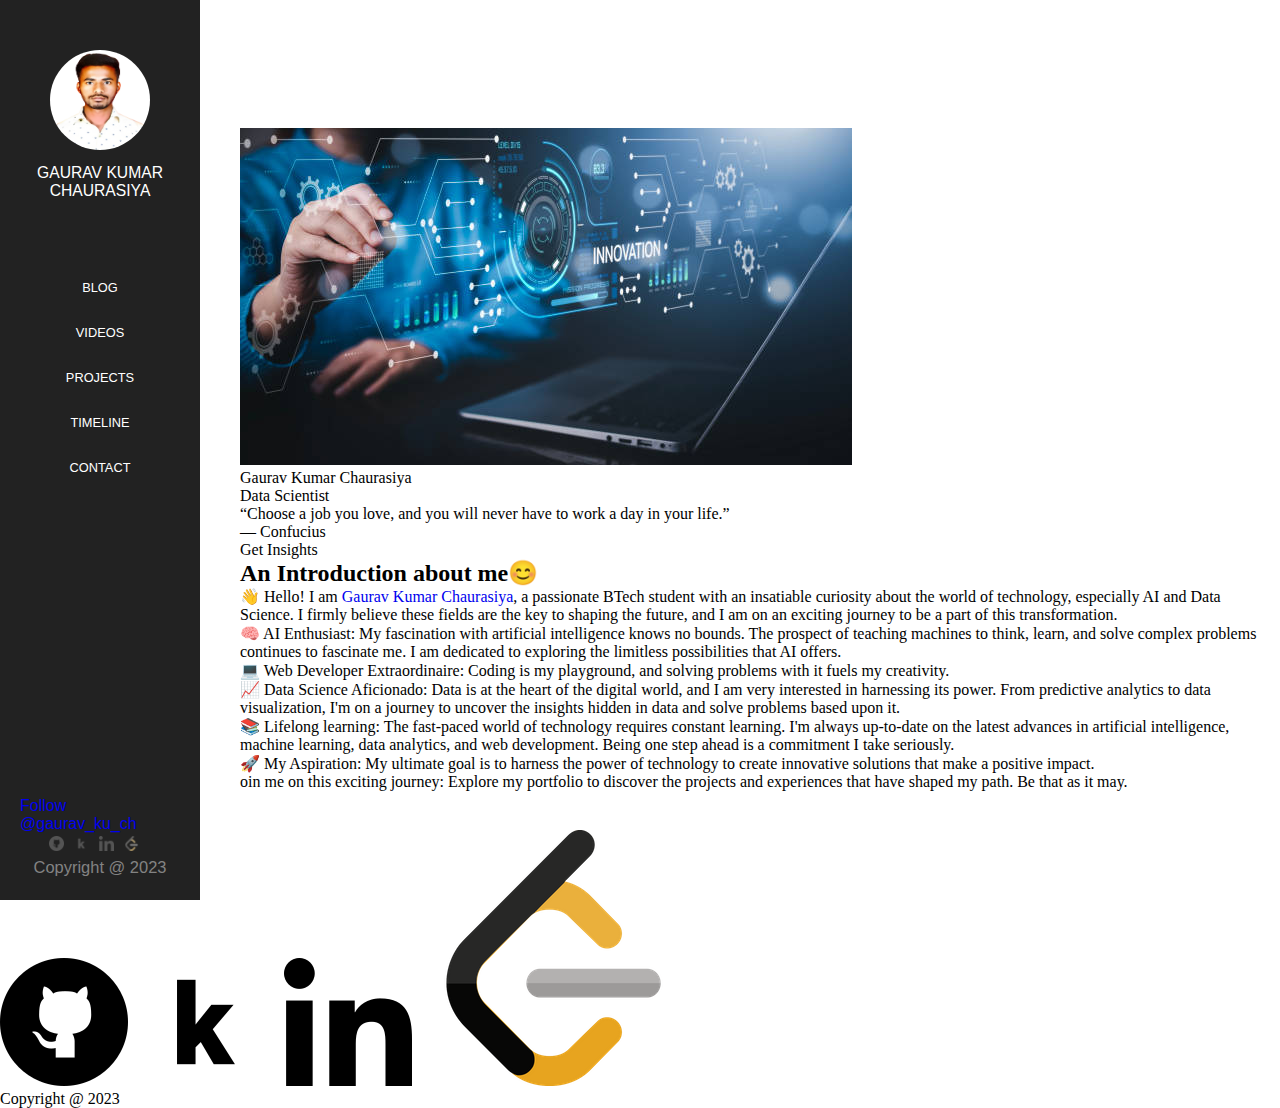
<file: index.html>
<!DOCTYPE html>
<html lang="en">
  <head>
    <meta charset="UTF-8" />
    <meta name="viewport" content="width=device-width, initial-scale=1.0" />
    <link rel="stylesheet" href="css/style.css" />

    <title>Gaurav Kumar Chaurasiya</title>
  </head>
  <body>
    <div id="sidebar-container"></div>
    <div id="hamburgerContainer"></div>
    <main class="content">
      <div class="banner">
        <img src="images/banner1.jpg" alt="banner" class="bannerImg" />
        <div class="overlay-text">
          <p class="name">Gaurav Kumar Chaurasiya</p>
          <p class="profession">Data Scientist</p>
          <p class="quotes">“Choose a job you love, and you will never have to work a day in your life.”</p>
          <p class="author">― Confucius</p>
      </div>
      </div>

      <div class="homecontainer">
        <div class="left-content">
          <p class="small">Get Insights</p>
          <h2 class="subheading">An Introduction about me😊
          </h2>
        </div>
        <div class="right-content">
          <div class="normal">
            <p>👋 <span>H</span>ello! I am <a href=" " >Gaurav Kumar Chaurasiya</a>, a passionate BTech student with an insatiable curiosity about the world of technology, especially AI and Data Science. I firmly believe these fields are the key to shaping the future, and I am on an exciting journey to be a part of this transformation.<br></p>

            <p><span>🧠 AI Enthusiast:</span> My fascination with artificial intelligence knows no bounds. The prospect of teaching machines to think, learn, and solve complex problems continues to fascinate me. I am dedicated to exploring the limitless possibilities that AI offers.<br></p>
            
            <p><span>💻 Web Developer Extraordinaire:</span> Coding is my playground, and solving problems with it fuels my creativity.<br></p>
            
            <p><span>📈 Data Science Aficionado:</span> Data is at the heart of the digital world, and I am very interested in harnessing its power. From predictive analytics to data visualization, I'm on a journey to uncover the insights hidden in data and solve problems based upon it.<br></p>
            
           <p><span> 📚 Lifelong learning:</span> The fast-paced world of technology requires constant learning. I'm always up-to-date on the latest advances in artificial intelligence, machine learning, data analytics, and web development. Being one step ahead is a commitment I take seriously. <br></p>
            
            <p><span>🚀 My Aspiration:</span> My ultimate goal is to harness the power of technology to create innovative solutions that make a positive impact.<br></p>
            
            <p>oin me on this exciting journey: Explore my portfolio to discover the projects and experiences that have shaped my path. Be that as it may.</p>
          </div>
        </div>
        <!-- <div class="left-content">
            <p class="small">PROVIDING VARIOUS SERVICES</p>
            <h2 class="subheading">Improving the Data Science since 2013</h2>
          </div>
          <div class="right-content">
            <p class="normal">
                As mentioned above, I'm specialized in HTML/CSS and JavaScript on the frontend, but I'm pretty comfortable with ReactJS, NodeJS, MongoDB, Firebase, Wordpress, PHP, etc. For more details about my completed projects check out my CodePen, Github, Upwork and Freelancer profiles.

                See the Timeline for an overview of my progress and accomplishments so far.
                
                Get in touch and we'll bring your website to the next level!
            </p>
          </div> -->
      </div>
    </main>
    <footer class="home-footer">
      <button class="follow">Follow @gauravkumarch</button>
      <div class="lightblack">
        <div class="social-media">
          <a href="#"><img src="images/github.png" alt="Github" /></a>
          <a href="#"><img src="images/kaggle.png" alt="Kaggle" /></a>
          <a href="#"><img src="images/linkedin.png" alt="Linkedin" /></a>
          <a href="#"><img src="images/leetcode.png" alt="Leetcode" /></a>
        </div>
        <p>Copyright @ 2023</p>
      </div>
    </footer>

    <script src="index.js"></script>
  </body>
</html>
</file>
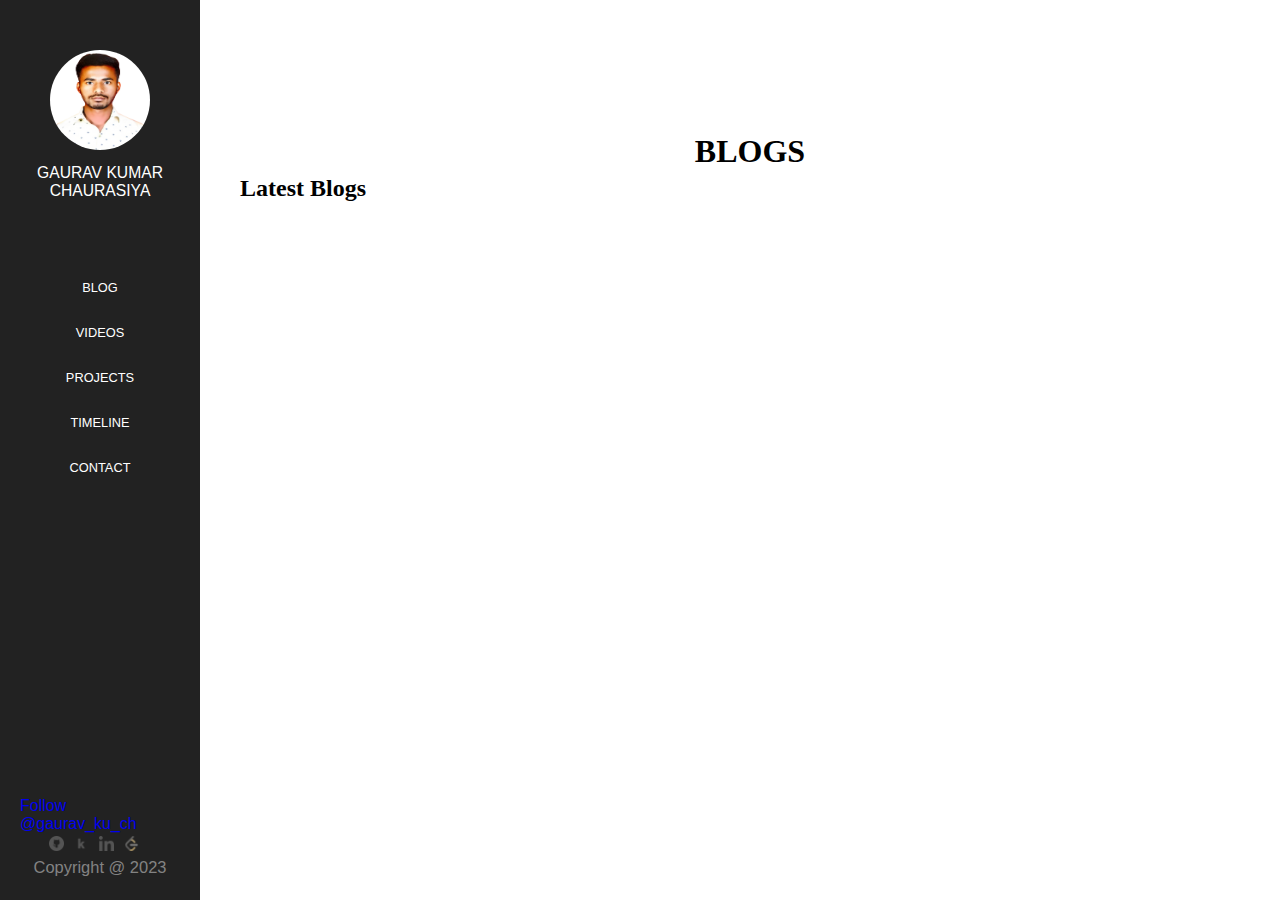
<file: blogs.html>
<!DOCTYPE html>
<html lang="en">
<head>
    <meta charset="UTF-8">
    <meta name="viewport" content="width=device-width, initial-scale=1.0">
    <title>My Blogs</title>
    <link rel="icon" type="image/png" href="/images/favicon.jpg">
    <link rel="stylesheet" href="css/style.css">
</head>
<body>
    <div id="sidebar-container"></div>
    <div id="hamburgerContainer"></div>
    <main class="content">
        <h1 class="heading">BLOGS</h1>
     
            <section id="blog" class="blog-container">
                <h2 class="section-title">Latest Blogs</h2>
                <div class="blog-list" id="blogList"></div>
            </section>

    </main>
</body>
<script src="index.js"></script>
</html>
</file>
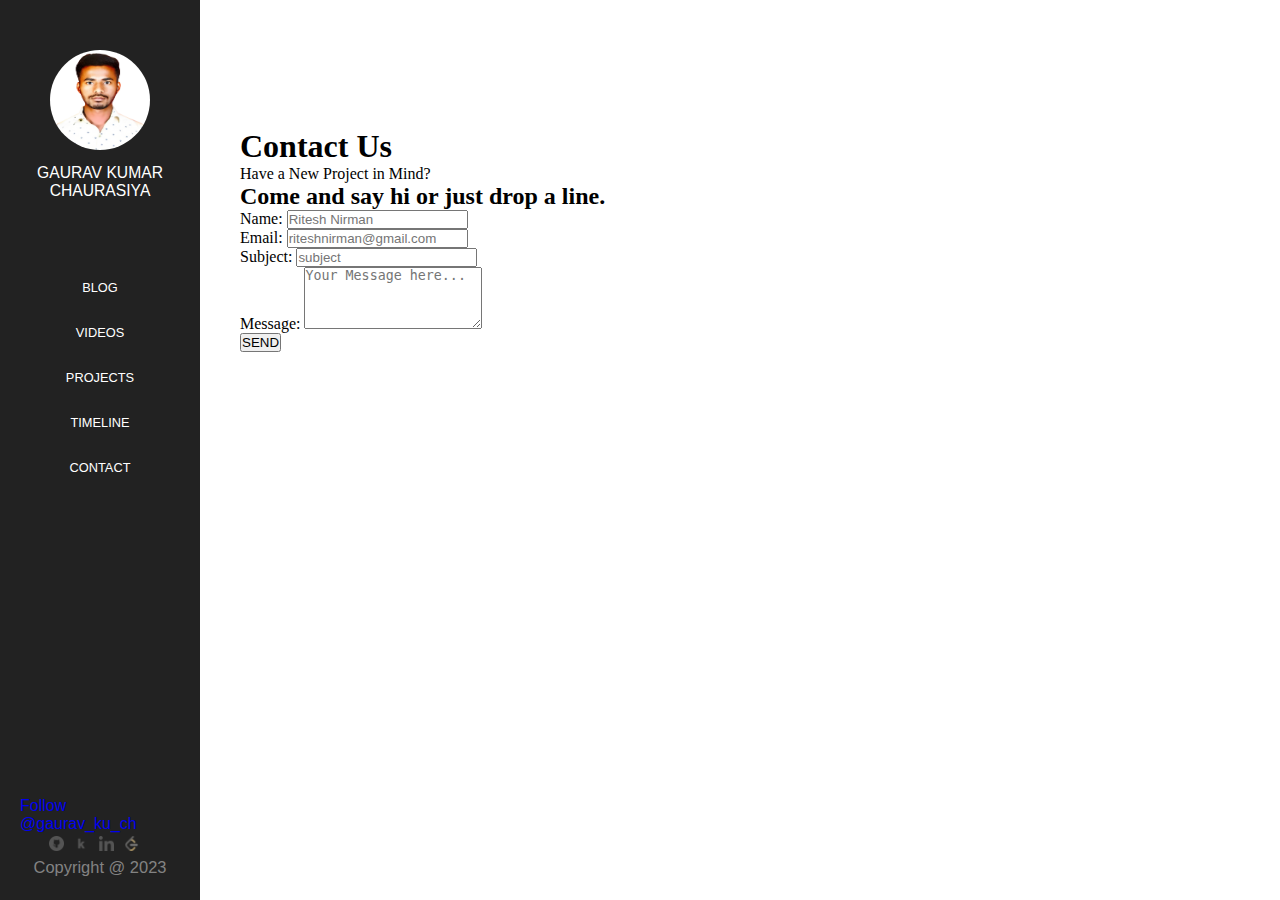
<file: contact.html>
<!DOCTYPE html>
<html lang="en">
<head>
    <meta charset="UTF-8">
    <meta name="viewport" content="width=device-width, initial-scale=1.0">
    <title>Contact Me</title>
    <link rel="stylesheet" href="css/style.css">    
</head>
<body class="contact-body">
    <div id="sidebar-container"></div>
    <div id="hamburgerContainer"></div>
    <main class="content contact-main">
    <header class="contact-header">
        <h1>Contact Us</h1>
    </header>
    <section class="contact-form">
            <p>Have a New Project in Mind?</p>
            <h2>Come and say hi or just drop a line.</h2>
            <form action="https://formspree.io/f/mvojgajg" method="POST" netlify>
                <div class="form-group">
                    <label for="name">Name:</label>
                    <input type="text" id="name" name="name" placeholder="Ritesh Nirman" required>
                </div>
                <div class="form-group">
                    <label for="email">Email:</label>
                    <input type="email" id="email" name="email" placeholder="riteshnirman@gmail.com" required>
                </div>
                <div class="form-group">
                    <label for="subject">Subject:</label>
                    <input type="text" id="subject" name="subject" placeholder="subject" required>
                </div>
                <div class="form-group">
                    <label for="message">Message:</label>
                    <textarea id="message" name="message" rows="4" placeholder="Your Message here..." required></textarea>
                </div>
                <button type="submit">SEND</button>
            </form>
        </section>
    <footer class="contact-footer">
        
    </footer>
</main>
<script src="index.js"></script>
</body>
</html>
</file>
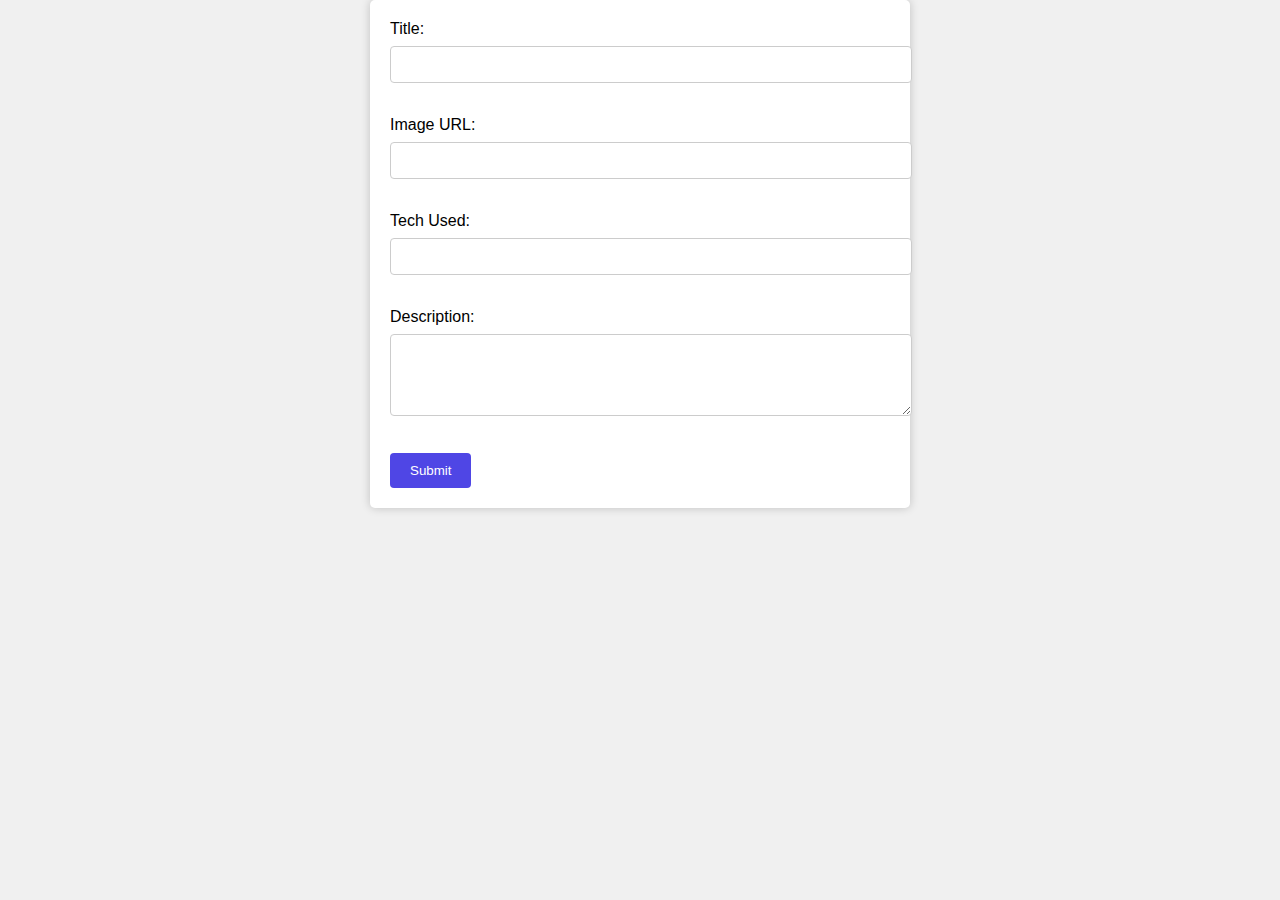
<file: projectForm.html>
<!DOCTYPE html>
<html lang="en">
<head>
    <meta charset="UTF-8">
    <meta name="viewport" content="width=device-width, initial-scale=1.0">
    <title>Add Project</title>
    <style>
        /* Basic CSS styles for the form */
        body {
            font-family: Arial, sans-serif;
            background-color: #f0f0f0;
            margin: 0;
            padding: 0;
        }

        form {
            max-width: 500px;
            margin: 0 auto;
            padding: 20px;
            background-color: #fff;
            border-radius: 5px;
            box-shadow: 0px 0px 10px rgba(0, 0, 0, 0.2);
        }

        label {
            display: block;
            margin-bottom: 8px;
        }

        input[type="text"],
        textarea {
            width: 100%;
            padding: 10px;
            margin-bottom: 15px;
            border: 1px solid #ccc;
            border-radius: 4px;
        }

        input[type="submit"] {
            background-color: #4f46e5;
            color: #fff;
            padding: 10px 20px;
            border: none;
            border-radius: 4px;
            cursor: pointer;
        }

        input[type="submit"]:hover {
            background-color: #3932a1;
        }
    </style>
</head>
<body>
    <form id="projectForm">
        <label for="title">Title:</label>
        <input type="text" id="title" name="title" required><br><br>

        <label for="urlimage">Image URL:</label>
        <input type="text" id="urlimage" name="urlimage" required><br><br>

        <label for="techused">Tech Used:</label>
        <input type="text" id="techused" name="techused" required><br><br>

        <label for="description">Description:</label>
        <textarea id="description" name="description" rows="4" required></textarea><br><br>

        <input type="submit" value="Submit">
    </form>

    <script>
        document.addEventListener("DOMContentLoaded", function () {
            const projectForm = document.getElementById("projectForm");

            projectForm.addEventListener("submit", function (e) {
                e.preventDefault();

                // Get form data
                const formData = new FormData(projectForm);
                const projectData = {};

                formData.forEach((value, key) => {
                    projectData[key] = value;
                });

                // Save project data to a JSON file (in local storage)
                saveProjectData(projectData);

                // Clear the form
                projectForm.reset();
            });

            function saveProjectData(data) {
                // Load existing data from JSON file (in local storage)
                let existingData = [];
                try {
                    const storedData = localStorage.getItem("projectData");
                    if (storedData) {
                        existingData = JSON.parse(storedData);
                    }
                } catch (error) {
                    console.error("Error loading existing data:", error);
                }

                // Add new data to the existing array
                existingData.push(data);

                // Save the updated data back to the JSON file (in local storage)
                try {
                    localStorage.setItem("projectData", JSON.stringify(existingData));
                    alert("Project data added successfully!");
                } catch (error) {
                    console.error("Error saving data:", error);
                }
            }
        });
    </script>
</body>
</html>
</file>
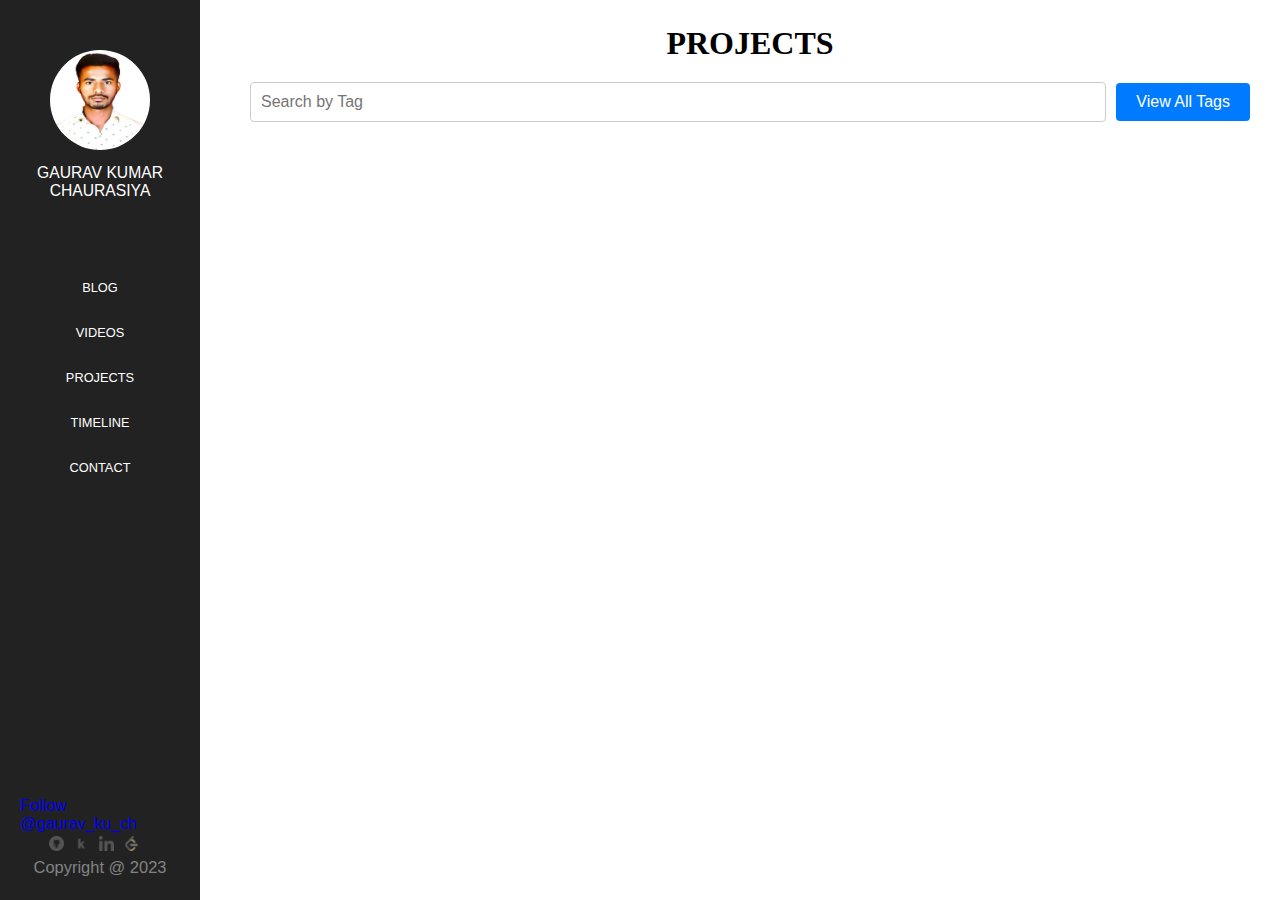
<file: projects.html>
<!DOCTYPE html>
<html lang="en">
  <head>
    <meta charset="UTF-8" />
    <meta name="viewport" content="width=device-width, initial-scale=1.0" />
    <title>Projects</title>
    <link rel="stylesheet" href="../css/style.css" />
  </head>
  <body>
    <div id="sidebar-container"></div>
    <main class="content">
      <header>
        <h1 class="heading">Projects</h1>

        <div class="searchbar">
          <input type="text" id="searchInput" placeholder="Search by Tag" />
          <button id="viewAllTags">View All Tags</button>
        </div>
            
        
        </div>
      </header>
      <section id="projects">
        <!-- Projects will be displayed here dynamically -->
      </section>
      <div id="allTagsContainer" style="display: none;">
        <h2>All Tags (Alphabetical Order)</h2>
        <ul id="allTagsList">
            <!-- Tags will be displayed here alphabetically -->
        </ul>
    </div>
    </main>
    <script src="../index.js"></script>
  </body>
</html>
</file>
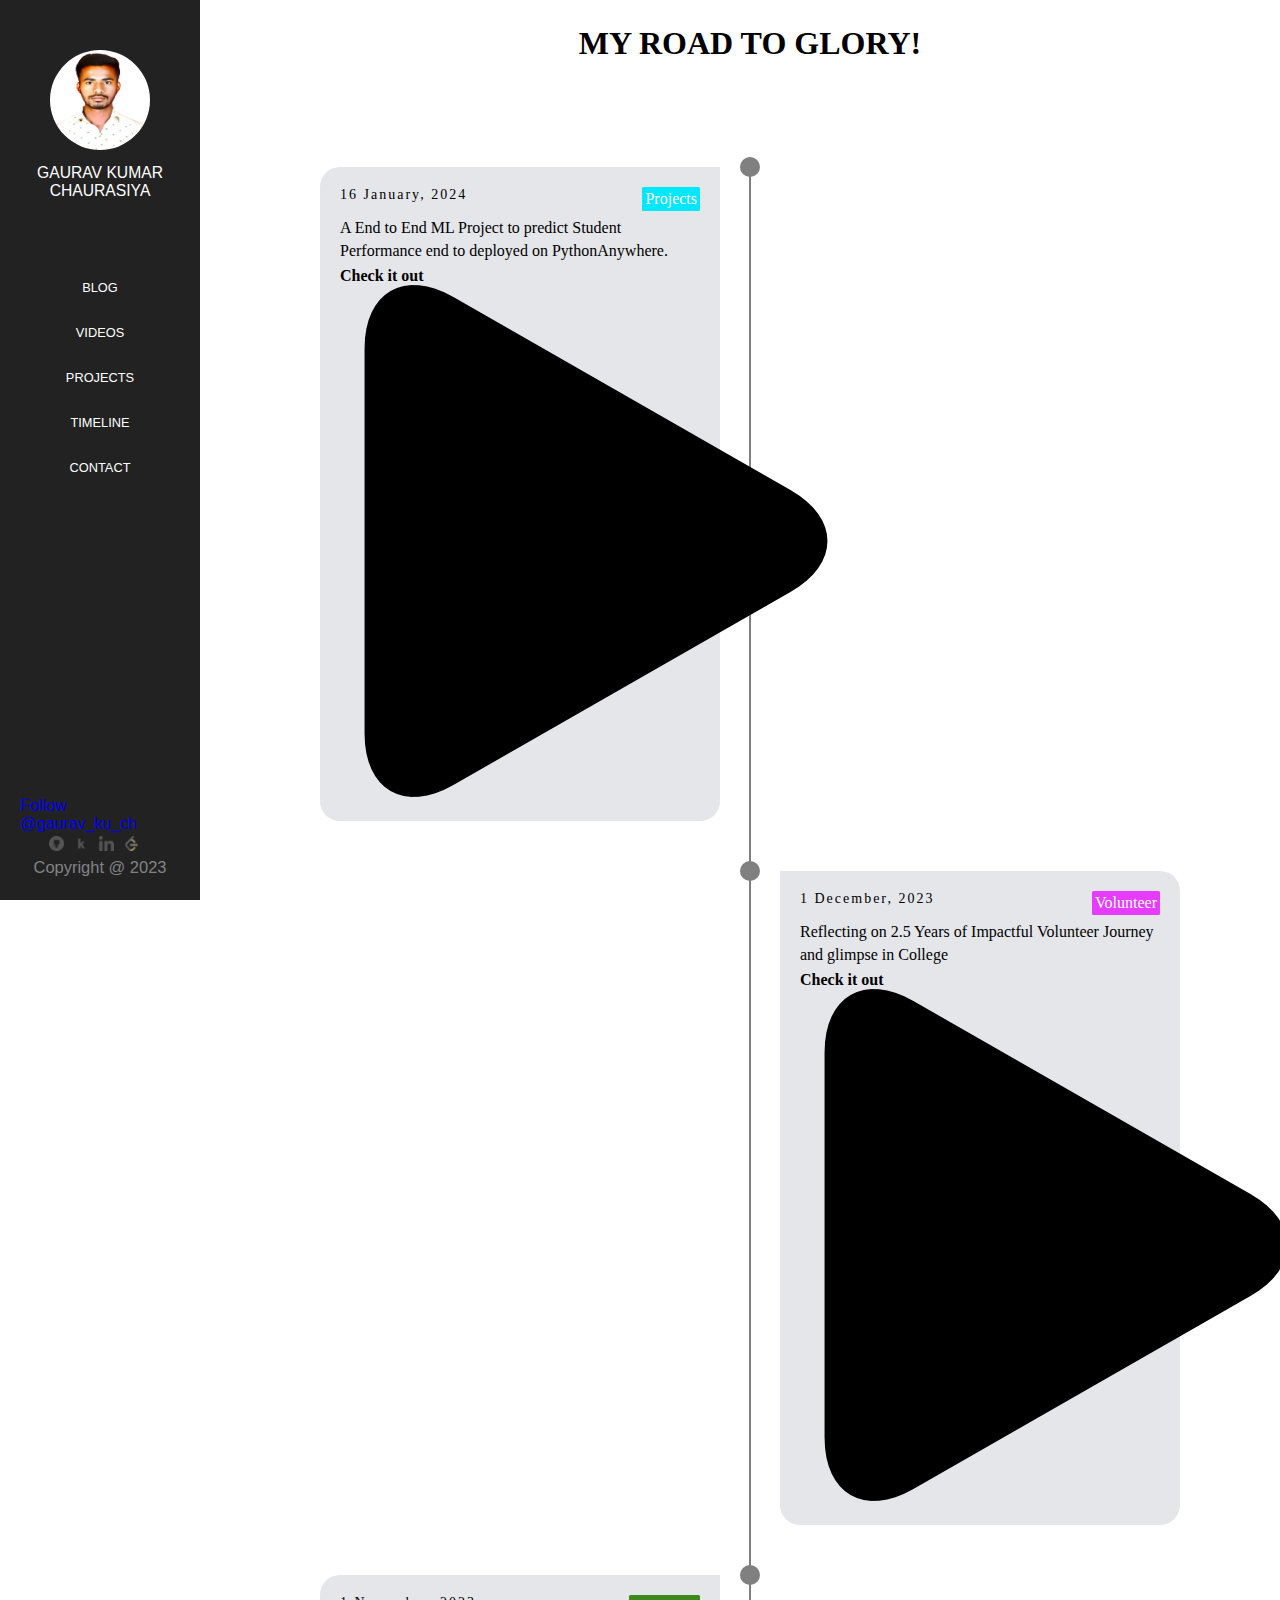
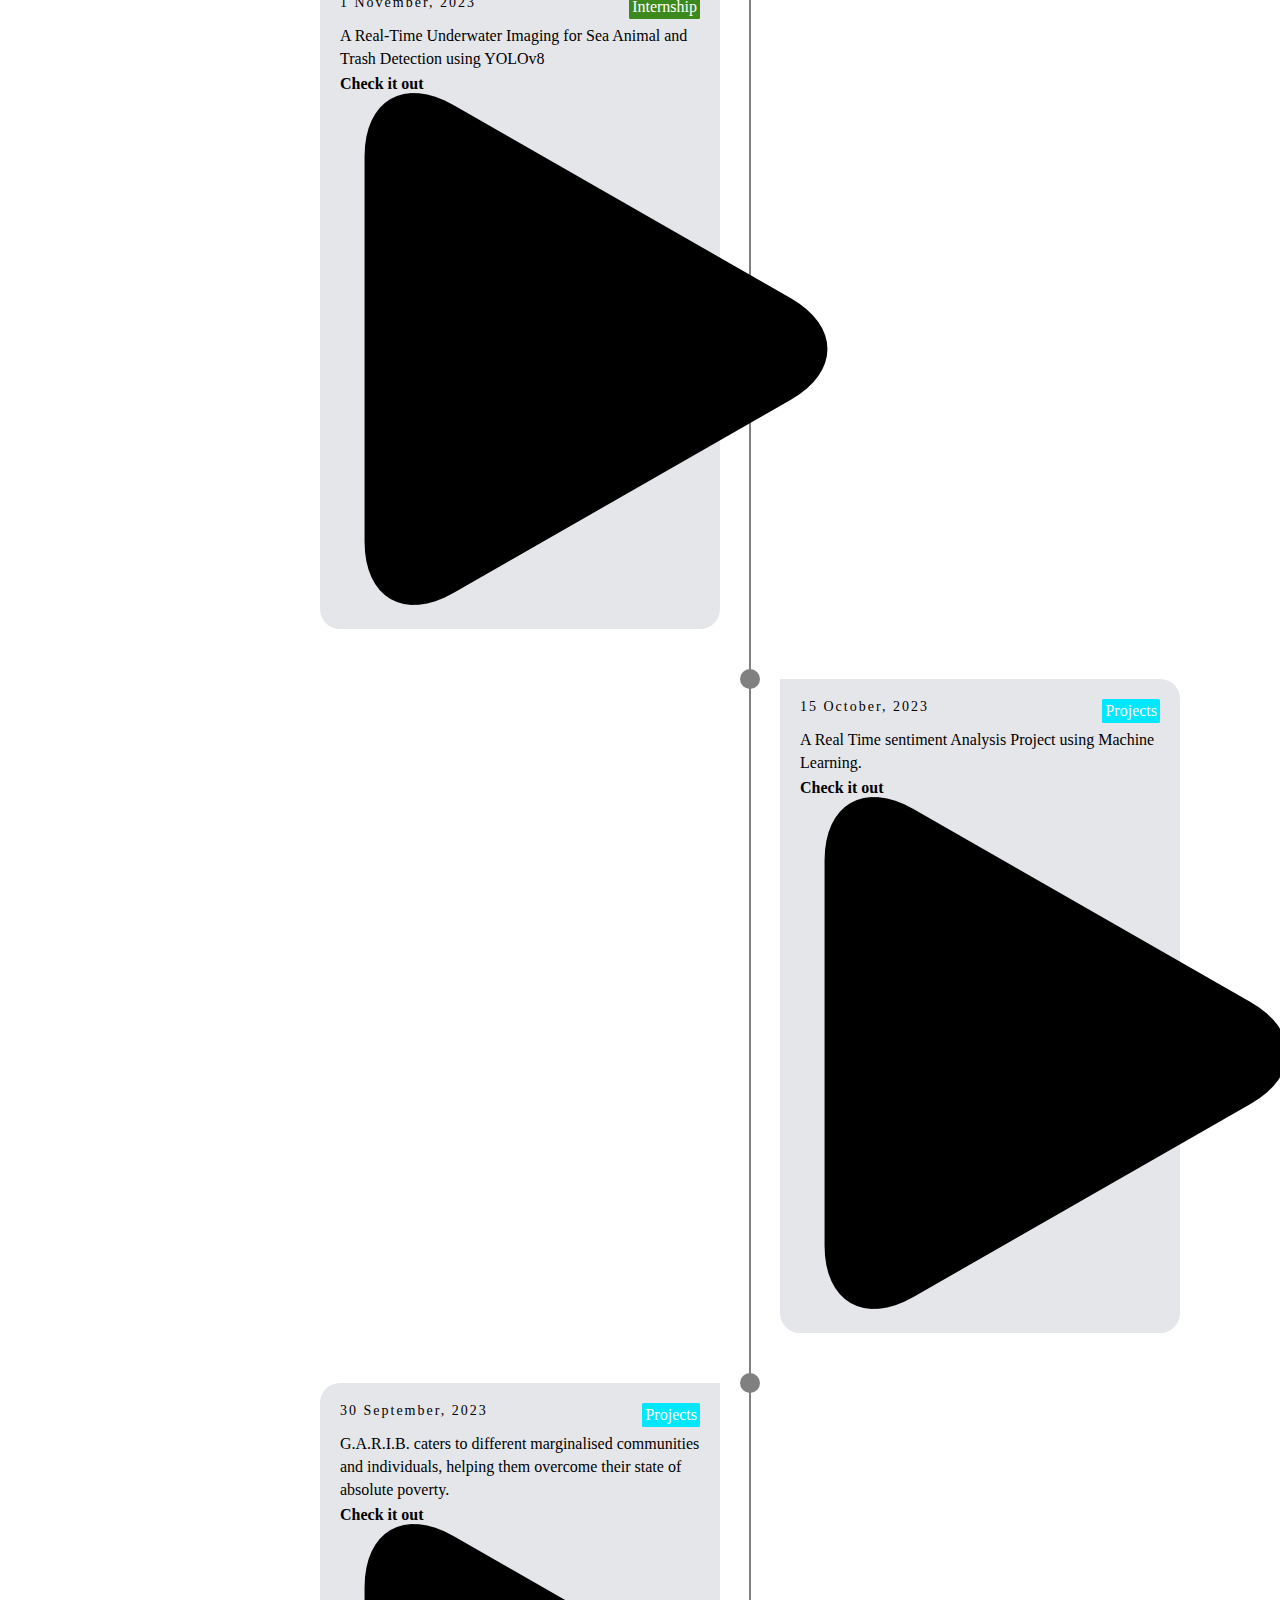
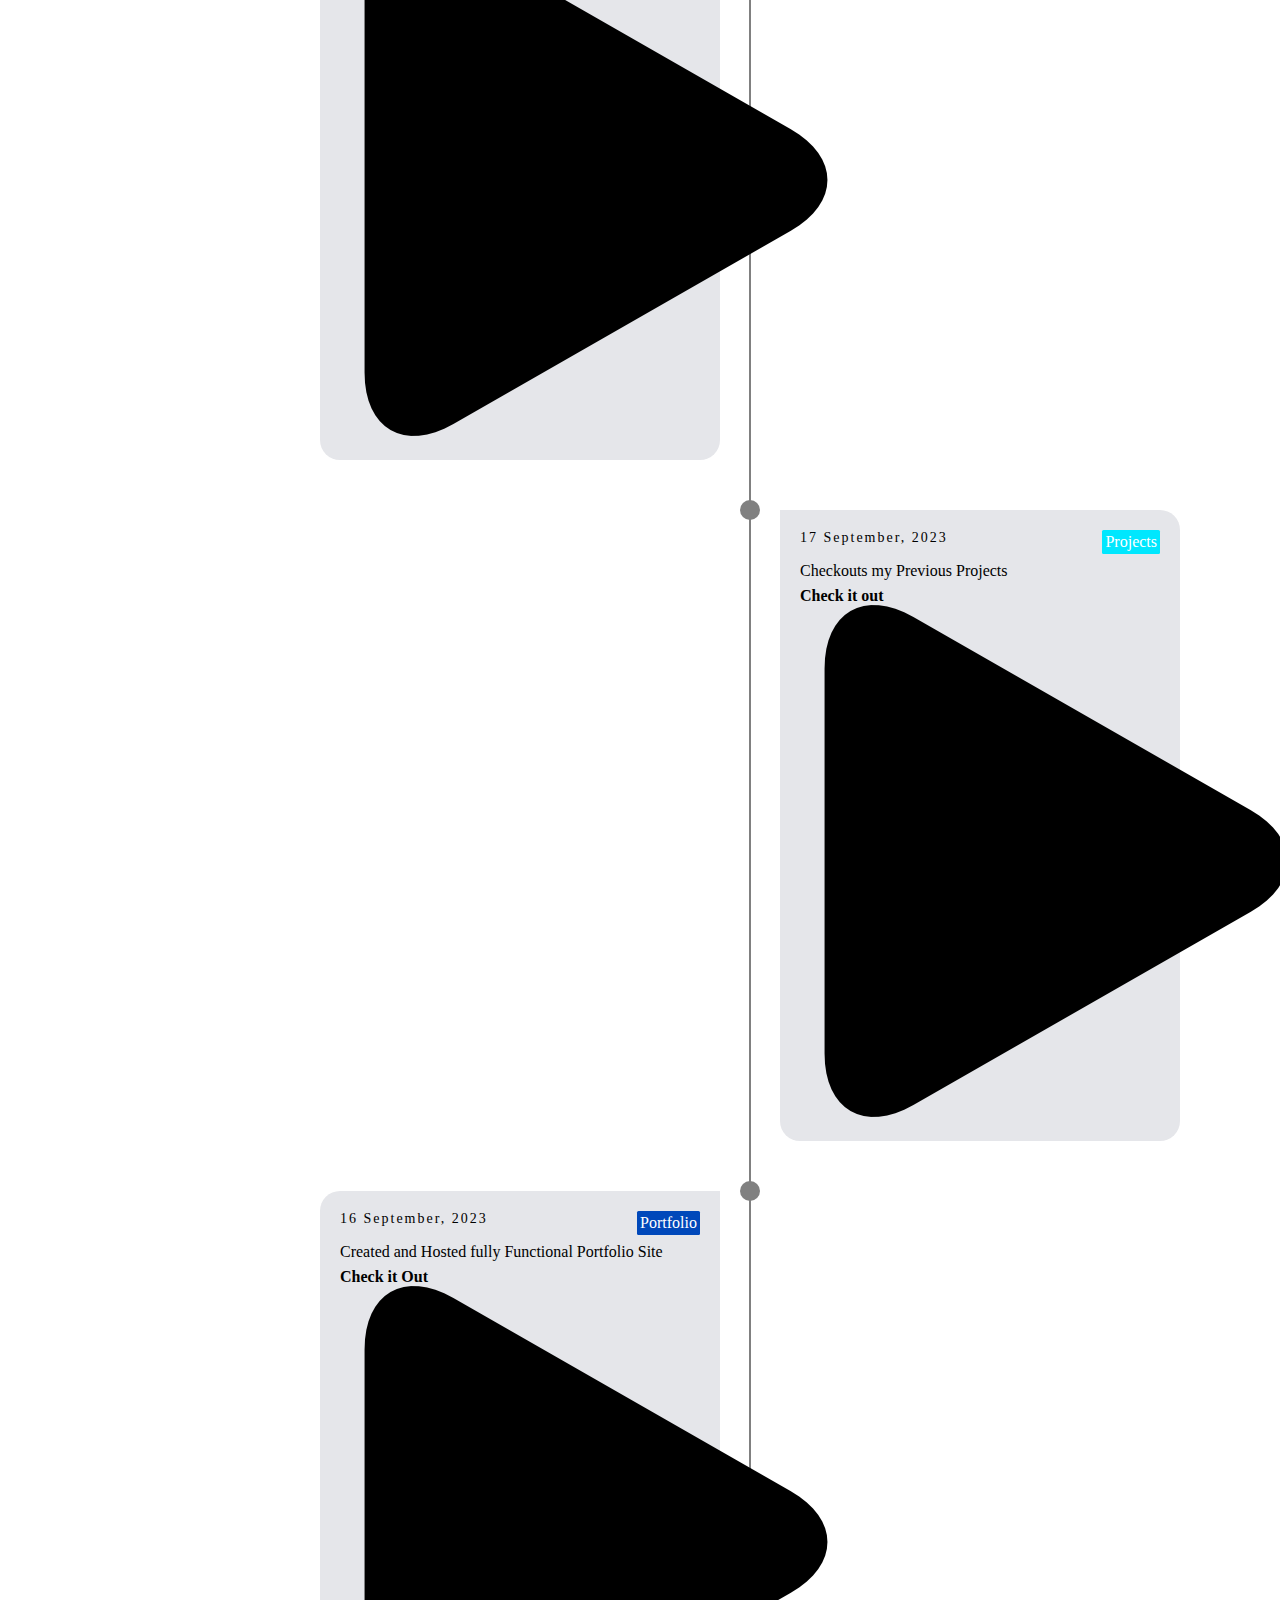
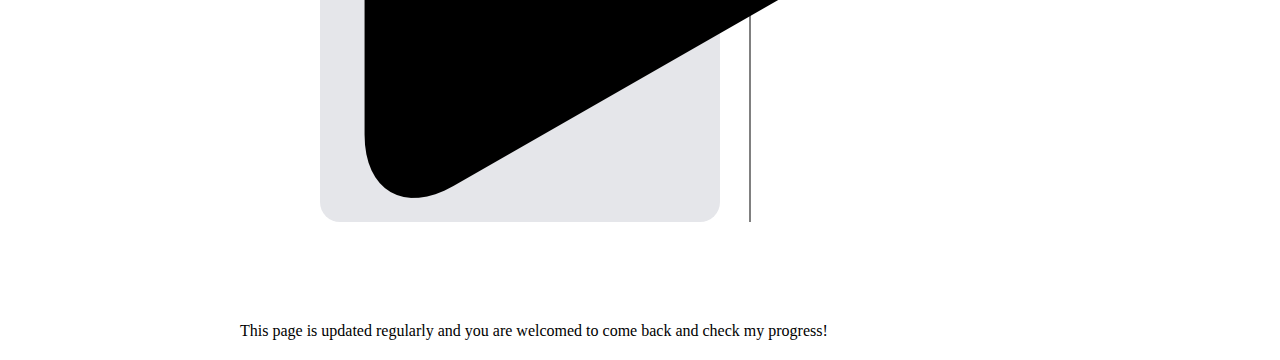
<file: timeline.html>
<!DOCTYPE html>
<html lang="en">
<head>
    <meta charset="UTF-8">
    <meta name="viewport" content="width=device-width, initial-scale=1.0">
    <title>Document</title>
    <link rel="stylesheet" href="css/style.css">
</head>
<body>
  <div id="sidebar-container"></div>
  <main class="content">
    <h1 class="heading">MY ROAD TO GLORY!</h1>
    <div class="container">
        <div class="timeline">
          <ul id="timeline-list">
            <!-- Timeline items will be dynamically added here -->
        </ul>
        </div>
      </div>
      <p class="timeline-bottom">This page is updated regularly and you are welcomed to come back and check my progress!</p>
      </main>
</body>
<script src="index.js"></script>
</html>
</file>
<file: css/style.css>
@import url('https://fonts.googleapis.com/css2?family=Alegreya+Sans&family=Blaka+Hollow&family=DM+Sans:opsz,wght@9..40,300;9..40,400&family=Dancing+Script:wght@700&family=Fjalla+One&family=Lobster&family=Oswald:wght@200;400&display=swap');
/* Reset some default styles */
* {
    margin: 0;
    padding: 0;
    box-sizing: border-box;
  }
  ul{
  list-style: none;
}
a{
  text-decoration: none;
  /* color: var(--main-colorWhite); */
}
:root{
    --main-btnBlueColor:#4f46e5;
    --main-colorWhite:#fff;
    --main-colorBlack:#000;
    --main-colorTwitter:#0c7abf;
  }
  
  /* Basic layout setup */
  .sidebar {
  font-family: 'OpenSans', sans-serif;
    width: 200px;
    background-color: #222;
    color: #fff;
    height: 100%;
    position: fixed;
    overflow-y: auto;
    padding: 20px 0;
}

.content {
    margin-left: 220px;
    padding: 20px;
}

.blueBtn{
    background-color: var(--main-btnBlueColor);
    color: var(--main-colorWhite);
    border: none;
    width: 90%;
    height: 30px;
    font-size: large;
    border-radius: 4px;
    margin: 15px;
}

/* Header styles */
.sidebar header{
    text-align: center;
    padding: 20px 0;
}
.sidebar header h4{
  font-weight: 500;
  font-size: .98rem;
  color: var(--main-colorWhite);
}

.sidebar header img {
    width: 100px;
    height: 100px;
    margin: 10px;
    border-radius: 50%;
}
.sidebar main{
  
  margin-top: 50px;
}
/* Navigation styles */
.sidebar nav ul {
    list-style-type: none;
    padding: 0;
    display: flex;

    flex-direction: column;
    flex-wrap: nowrap;
    align-content: space-between;
    justify-content: space-evenly;
    align-items: center;
    margin: 20% 0;
}

.sidebar nav li {
    margin-bottom: 10px;
    font-weight: 400;
    font-size: 0.8rem;
}

.sidebar nav a {
    color: #fff;
    text-decoration: none;
    display: block;
    padding: 10px;
}

/* Footer styles */
.sidebar footer{
  display: flex;
  flex-direction: column;
  justify-content: center;
  align-items: center;
}
.sidebar footer {
    position: absolute;
    bottom: 0;
    left: 0;
    width: 200px;
    padding: 20px;
  
}
.sidebar button{
  background-color: var(--main-colorTwitter);
  padding: 2px 4px;
  color: var(--main-colorWhite);
  border-radius: 3px;
  border: none;
  font-size: 12px;
  margin: 3px 5px;
}
.sidebar footer .social-media{
  margin: 3px 20px;
  width: 70%;
  display: flex;
  flex-direction: row;
  flex-wrap: nowrap;
  align-content: center;
  justify-content: space-evenly;
  align-items: flex-end;

}
.sidebar footer .lightblack img{
    width: 15px;
    height: 15px;
    filter: invert(33%);
}
.sidebar footer .lightblack p{
  font-size: 1.03rem;
  margin: 3px 5px;
  color: #838383;
}
.social-media a {
    display: inline-block;
    margin-right: 10px;
}

/* ########################### Projects ####################### */
#projects {
    display: flex;
    flex-wrap: wrap;
    justify-content: space-around;
}
.heading{
  align-items: center;
  margin: 5px 10px;
  font-weight: 700;
  text-transform: uppercase;
  text-align: center;
  font-size: 2rem;
}

.project-item {
    min-width: 22%;
    width: calc(24.7% - 20px);
    margin-bottom: 20px;
    border: 1px solid #ccc;
    box-shadow: 0px 4px 6px rgba(0, 0, 0, 0.1);
    background-color: #fff;
    transition: transform 0.2s;
    cursor: pointer;
    overflow: hidden;
    /* height: 100%; */
    display: flex;
    flex-direction: column;
    flex-wrap: wrap;
}

.project-item:hover {
    transform: scale(1.03);
    z-index: 1;
    box-shadow: 0px 8px 12px rgba(0, 0, 0, 0.2);
}

.project-item img {
    width: 100%;
    height: 180px; 
}

.project-item h3 {
    font-size: 1.2rem;
    font-weight: 700;
    margin:5px 15px;
}

.project-item p {
    font-size: 1rem;
    font-weight: 400;
    margin:2px 10px;
}

.project-item button {
    /* margin:5px 10px; */
    font-size: 1rem;
    margin-top: auto;
}

/* Media Queries for Responsiveness */

/* Adjust sidebar and content for smaller screens */
@media screen and (max-width: 768px) {
    .sidebar {
        display: none;
    }

    .content {
        margin-left: 0;
    }
    
}

/* Adjust project item width for even smaller screens */
@media screen and (max-width: 600px) {
    .project-item {
        width: calc(90% - 20px);
    }
}



/* ################## Search bar and tags @@@@@############# */
.searchbar {
  display: flex;
  align-items: center;
  margin: 20px 10px;
}

#searchInput {
  
  padding: 10px;
  border: 1px solid #ccc;
  border-radius: 4px;
  flex-grow: 6;
  margin-right: 10px;
  font-size: 16px;
}

#viewAllTags {
  padding: 10px 20px;
  background-color: #007bff;
  color: #fff;
  border: none;
  border-radius: 4px;
  cursor: pointer;
  font-size: 16px;
}

#tagsPopup {
  position: absolute;
  background-color: #fff;
  border: 1px solid #ccc;
  max-height: 150px;
  overflow-y: auto;
  display: none;
  z-index: 1;
}

.tag {
  display: block;
  padding: 5px 10px;
  cursor: pointer;
}

/* ######################## Timeline ########################### */
@import url("https://fonts.googleapis.com/css2?family=Montserrat:wght@300;500&display=swap");
html {
  font-family: "Montserrat";
}
.container {
  min-height: 100vh;
  width: 100%;
  display: flex;
  align-items: center;
  justify-content: center;
  padding: 100px 0;
  /* background-color: #111; */
}
.timeline {
  width: 80%;
  height: auto;
  max-width: 800px;
  margin: 0 auto;
  position: relative;
}

.timeline ul {
  list-style: none;
}
.timeline ul li {
  padding: 20px;
  background-color: #e5e6ea;
  /* color: white; */
  border-radius: 10px;
  margin-bottom: 20px;
}
.timeline ul li:last-child {
  margin-bottom: 0;
}
.timeline-content h1 {
  font-weight: 500;
  font-size: 25px;
  line-height: 30px;
  margin-bottom: 10px;
}
.timeline-content p {
  font-size: 16px;
  line-height: 23px;
  font-weight: 300;
  margin: 5px 0;
}
.timeline-content .date {
  font-size: 14px;
  font-weight: 300;
  /* margin-bottom: 10px; */
  letter-spacing: 2px;
}
.btn{
  border: none;
  font-weight:700;
  color: var(--main-colorBlack);
}
.heading-tag{
  display: flex;
  justify-content: space-between;

}
.heading-tag span{
  margin: 0;
  border-radius: 1.5px;
  height: 15%;
  width: auto;
  padding: 3px;
  color: var(--main-colorWhite);
}
@media only screen and (min-width: 768px) {
  .timeline:before {
    content: "";
    position: absolute;
    top: 0;
    left: 50%;
    transform: translateX(-50%);
    width: 2px;
    height: 100%;
    background-color: gray;
  }
  .timeline ul li {
    width: 50%;
    position: relative;
    margin-bottom: 50px;
  }
  .timeline ul li:nth-child(odd) {
    float: left;
    clear: right;
    transform: translateX(-30px);
    border-radius: 20px 0px 20px 20px;
  }
  .timeline ul li:nth-child(even) {
    float: right;
    clear: left;
    transform: translateX(30px);
    border-radius: 0px 20px 20px 20px;
  }
  .timeline ul li::before {
    content: "";
    position: absolute;
    height: 20px;
    width: 20px;
    border-radius: 50%;
    background-color: gray;
    top: 0px;
  }
  .timeline ul li:nth-child(odd)::before {
    transform: translate(50%, -50%);
    right: -30px;
  }
  .timeline ul li:nth-child(even)::before {
    transform: translate(-50%, -50%);
    left: -30px;
  }
  /* .timeline-content .date {
    position: absolute;
    top: -30px;
  } */
  .timeline ul li:hover::before {
    background-color: rgb(144, 0, 255);
  }
}
</file>
